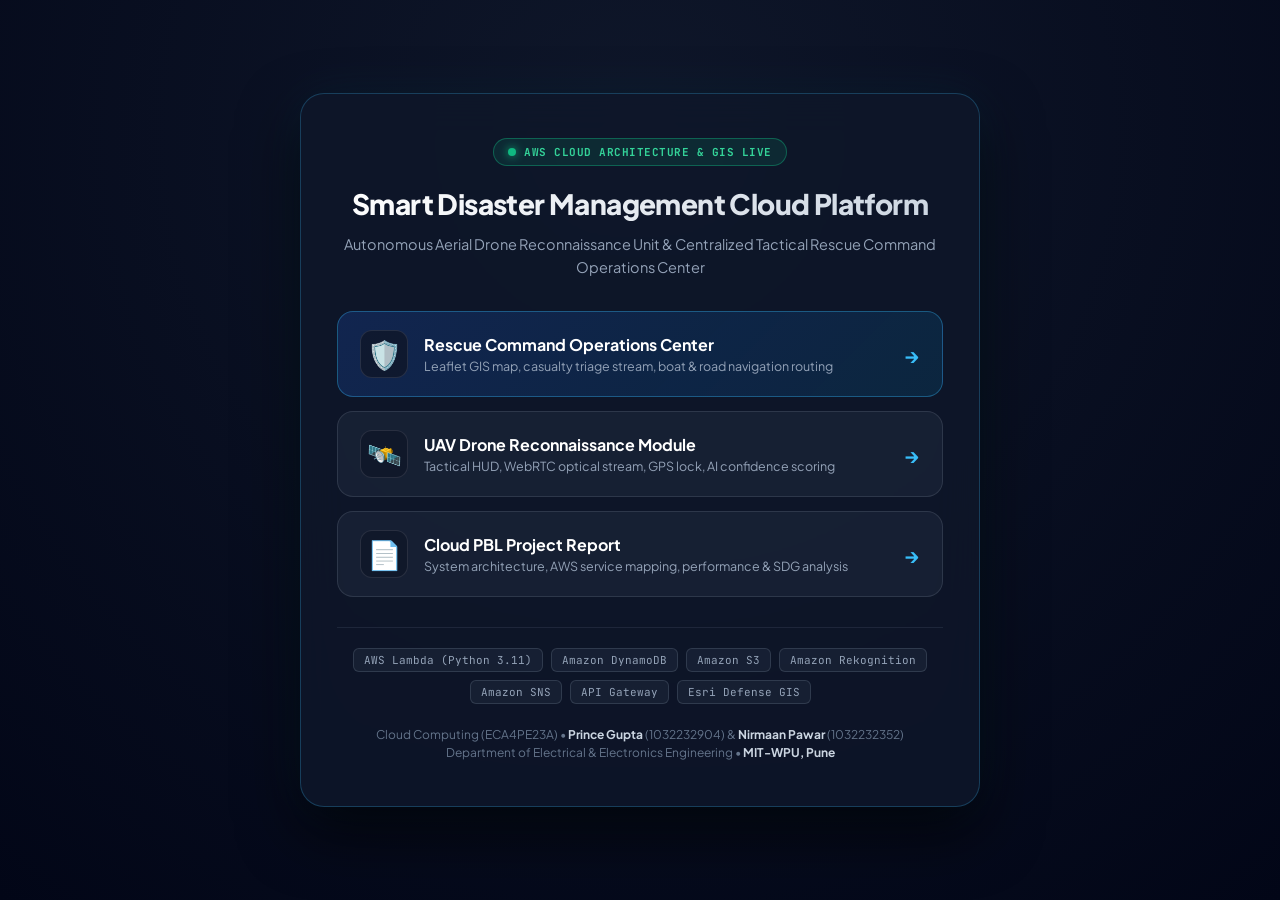
<file: index.html>
<!DOCTYPE html>
<html lang="en">
<head>
  <meta charset="UTF-8">
  <meta name="viewport" content="width=device-width, initial-scale=1.0">
  <title>Smart Disaster Management Cloud Platform | Mission Launchpad</title>
  <link rel="preconnect" href="https://fonts.googleapis.com">
  <link rel="preconnect" href="https://fonts.gstatic.com" crossorigin>
  <link href="https://fonts.googleapis.com/css2?family=Plus+Jakarta+Sans:wght@400;500;600;700;800&family=JetBrains+Mono:wght@400;500;700&display=swap" rel="stylesheet">
  <style>
    * { box-sizing: border-box; margin: 0; padding: 0; }
    body {
      background: radial-gradient(circle at 50% 15%, #0f172a 0%, #020617 100%);
      color: #f8fafc;
      font-family: 'Plus Jakarta Sans', -apple-system, BlinkMacSystemFont, sans-serif;
      min-height: 100vh;
      display: flex;
      flex-direction: column;
      align-items: center;
      justify-content: center;
      padding: 32px 20px;
    }
    .portal-container {
      max-width: 680px;
      width: 100%;
    }
    .portal-card {
      background: rgba(15, 23, 42, 0.85);
      border: 1px solid rgba(56, 189, 248, 0.25);
      backdrop-filter: blur(20px);
      border-radius: 24px;
      padding: 44px 36px;
      box-shadow: 0 25px 60px rgba(0, 0, 0, 0.7), 0 0 50px rgba(56, 189, 248, 0.08);
      text-align: center;
    }
    .badge-status {
      display: inline-flex;
      align-items: center;
      gap: 8px;
      background: rgba(16, 185, 129, 0.12);
      border: 1px solid rgba(16, 185, 129, 0.4);
      color: #34d399;
      font-size: 11px;
      font-weight: 700;
      padding: 6px 14px;
      border-radius: 999px;
      margin-bottom: 20px;
      font-family: 'JetBrains Mono', monospace;
      letter-spacing: 0.5px;
      text-transform: uppercase;
    }
    .pulse-dot {
      width: 8px;
      height: 8px;
      background: #10b981;
      border-radius: 50%;
      box-shadow: 0 0 10px #10b981;
      animation: pulse 1.8s infinite;
    }
    @keyframes pulse {
      0%, 100% { opacity: 1; transform: scale(1); }
      50% { opacity: 0.4; transform: scale(1.3); }
    }
    h1 {
      font-size: 28px;
      font-weight: 800;
      letter-spacing: -0.6px;
      margin-bottom: 12px;
      background: linear-gradient(135deg, #ffffff 0%, #cbd5e1 100%);
      -webkit-background-clip: text;
      -webkit-text-fill-color: transparent;
      line-height: 1.25;
    }
    p.subtitle {
      color: #94a3b8;
      font-size: 14.5px;
      line-height: 1.6;
      margin-bottom: 32px;
    }
    .modules-list {
      display: flex;
      flex-direction: column;
      gap: 14px;
      margin-bottom: 30px;
      text-align: left;
    }
    .module-item {
      display: flex;
      align-items: center;
      justify-content: space-between;
      gap: 16px;
      padding: 18px 22px;
      border-radius: 16px;
      text-decoration: none;
      transition: all 0.25s cubic-bezier(0.16, 1, 0.3, 1);
      position: relative;
      overflow: hidden;
    }
    .module-item.primary {
      background: linear-gradient(135deg, rgba(37, 99, 235, 0.2) 0%, rgba(2, 132, 199, 0.15) 100%);
      border: 1px solid rgba(56, 189, 248, 0.35);
    }
    .module-item.primary:hover {
      background: linear-gradient(135deg, rgba(37, 99, 235, 0.35) 0%, rgba(2, 132, 199, 0.28) 100%);
      border-color: #38bdf8;
      transform: translateY(-2px);
      box-shadow: 0 10px 25px rgba(2, 132, 199, 0.25);
    }
    .module-item.secondary {
      background: rgba(30, 41, 59, 0.6);
      border: 1px solid rgba(148, 163, 184, 0.18);
    }
    .module-item.secondary:hover {
      background: rgba(51, 65, 85, 0.7);
      border-color: rgba(148, 163, 184, 0.4);
      transform: translateY(-2px);
      box-shadow: 0 10px 20px rgba(0, 0, 0, 0.3);
    }
    .module-content {
      display: flex;
      align-items: center;
      gap: 16px;
    }
    .module-icon {
      font-size: 28px;
      width: 48px;
      height: 48px;
      background: rgba(15, 23, 42, 0.8);
      border: 1px solid rgba(255, 255, 255, 0.1);
      border-radius: 12px;
      display: flex;
      align-items: center;
      justify-content: center;
      flex-shrink: 0;
    }
    .module-text h3 {
      font-size: 16px;
      font-weight: 700;
      color: #ffffff;
      margin-bottom: 3px;
    }
    .module-text p {
      font-size: 12.5px;
      color: #94a3b8;
    }
    .module-arrow {
      color: #38bdf8;
      font-size: 20px;
      font-weight: 700;
      transition: transform 0.2s ease;
      flex-shrink: 0;
    }
    .module-item:hover .module-arrow {
      transform: translateX(4px);
    }
    .tech-stack-strip {
      display: flex;
      flex-wrap: wrap;
      align-items: center;
      justify-content: center;
      gap: 8px;
      padding-top: 20px;
      border-top: 1px solid rgba(148, 163, 184, 0.12);
      margin-bottom: 22px;
    }
    .tech-pill {
      font-family: 'JetBrains Mono', monospace;
      font-size: 11px;
      background: rgba(30, 41, 59, 0.6);
      border: 1px solid rgba(148, 163, 184, 0.2);
      color: #94a3b8;
      padding: 4px 10px;
      border-radius: 6px;
    }
    .footer-meta {
      font-size: 12px;
      color: #64748b;
      line-height: 1.5;
    }
    .footer-meta strong {
      color: #cbd5e1;
    }
  </style>
</head>
<body>
  <div class="portal-container">
    <div class="portal-card">
      <div class="badge-status">
        <span class="pulse-dot"></span>
        <span>AWS Cloud Architecture &amp; GIS Live</span>
      </div>

      <h1>Smart Disaster Management Cloud Platform</h1>
      <p class="subtitle">Autonomous Aerial Drone Reconnaissance Unit &amp; Centralized Tactical Rescue Command Operations Center</p>

      <!-- Interactive Launch Modules -->
      <div class="modules-list">
        <!-- 1. Rescue Command Operations Center -->
        <a href="rescue-dashboard/index.html" class="module-item primary">
          <div class="module-content">
            <div class="module-icon">🛡️</div>
            <div class="module-text">
              <h3>Rescue Command Operations Center</h3>
              <p>Leaflet GIS map, casualty triage stream, boat &amp; road navigation routing</p>
            </div>
          </div>
          <span class="module-arrow">&rarr;</span>
        </a>

        <!-- 2. Drone Reconnaissance Camera Unit -->
        <a href="drone-recon-camera/index.html" class="module-item secondary">
          <div class="module-content">
            <div class="module-icon">🛰️</div>
            <div class="module-text">
              <h3>UAV Drone Reconnaissance Module</h3>
              <p>Tactical HUD, WebRTC optical stream, GPS lock, AI confidence scoring</p>
            </div>
          </div>
          <span class="module-arrow">&rarr;</span>
        </a>

        <!-- 3. Technical Report & Cloud Documentation -->
        <a href="Cloud_PBL_Report.html" class="module-item secondary">
          <div class="module-content">
            <div class="module-icon">📄</div>
            <div class="module-text">
              <h3>Cloud PBL Project Report</h3>
              <p>System architecture, AWS service mapping, performance &amp; SDG analysis</p>
            </div>
          </div>
          <span class="module-arrow">&rarr;</span>
        </a>
      </div>

      <!-- Cloud Architecture Stack -->
      <div class="tech-stack-strip">
        <span class="tech-pill">AWS Lambda (Python 3.11)</span>
        <span class="tech-pill">Amazon DynamoDB</span>
        <span class="tech-pill">Amazon S3</span>
        <span class="tech-pill">Amazon Rekognition</span>
        <span class="tech-pill">Amazon SNS</span>
        <span class="tech-pill">API Gateway</span>
        <span class="tech-pill">Esri Defense GIS</span>
      </div>

      <!-- Team Attribution -->
      <div class="footer-meta">
        Cloud Computing (ECA4PE23A) &bull; <strong>Prince Gupta</strong> (1032232904) &amp; <strong>Nirmaan Pawar</strong> (1032232352)<br>
        Department of Electrical &amp; Electronics Engineering &bull; <strong>MIT-WPU, Pune</strong>
      </div>
    </div>
  </div>
</body>
</html>
</file>
